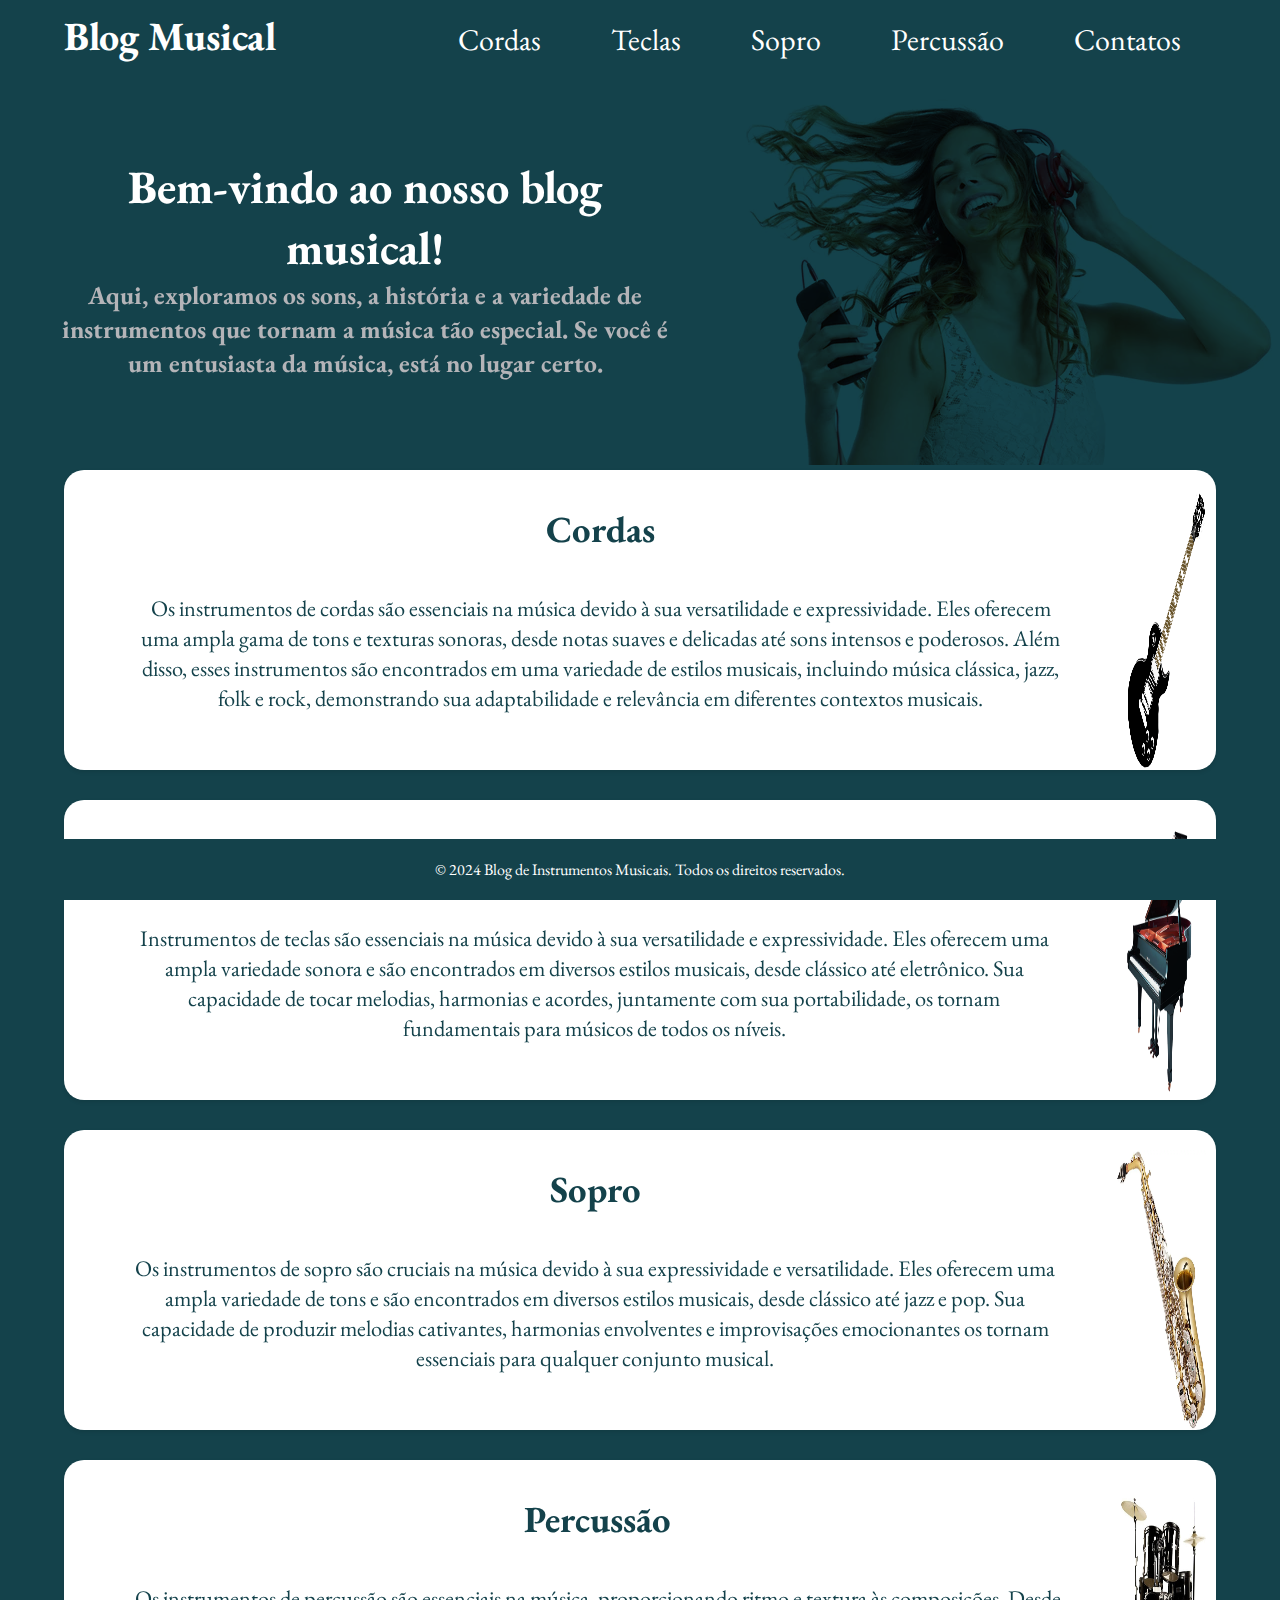
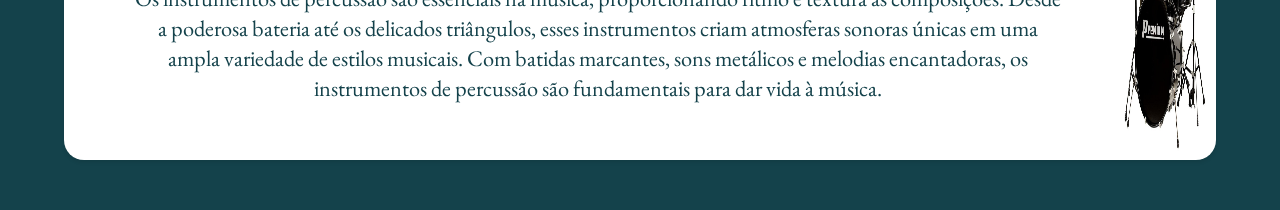
<file: index.html>
<!DOCTYPE html>
<html lang="pt-br">
<head>
    <meta charset="UTF-8">
    <meta name="viewport" content="width=device-width, initial-scale=1.0">
    <link rel="stylesheet" href="./css/Style.css">    
    <title>Blog de Instrumentos Musicais</title>
</head>
<body>
    <div class="background-topo">
        <header class="topo">
                <div class="conteiner"> 
                    <nav>
                        <div class="logo">
                            <a href="#home">Blog Musical </a> 
                        </div>
                        <div>
                            <ul class="ul">
                                <li><a href="./Cordas.html"> Cordas</a></li>
                                <li><a href="./Teclas.html">Teclas</a></li>
                                <li><a href="./Sopro.html">Sopro</a></li>
                                <li><a href="./Percussao.html">Percussão</a></li>
                                <li><a href="./Contatos.html">Contatos</a></li>
                            </ul>
                        </div>
                    </nav>
                </div>
        </header>
    </div>


        <main class="background-corpo", id="home">
            <div class="main-conteiner">
                <div class="main-text">
                    <h1>Bem-vindo ao nosso blog musical!</h1>
                    <h2>Aqui, exploramos os sons, a história e a variedade de instrumentos que tornam a música tão especial. Se você é um entusiasta da música, está no lugar certo.</h2>
                </div>
                <div class="main-img">
                    <img src="./img/pesoa.jpg" alt="pessoa">   
                </div>
            </div>

            <a href="./Cordas.html">
                <section id="cordas" class="topicos">
                    <div class="descrição_topico">
                        <h2>Cordas</h2>
                        <p>Os instrumentos de cordas são essenciais na música devido à sua versatilidade e expressividade. Eles oferecem uma ampla gama de tons e texturas sonoras, desde notas suaves e delicadas até sons intensos e poderosos. Além disso, esses instrumentos são encontrados em uma variedade de estilos musicais, incluindo música clássica, jazz, folk e rock, demonstrando sua adaptabilidade e relevância em diferentes contextos musicais.</p>
                    </div>
                    <div>
                        <img src="./img/guitarra.webp" alt="guitarra">    
                    </div>
                </section>
            </a>

            <a href="./Teclas.html">
                <section id="teclas" class="topicos">
                    <div class="descrição_topico">
                        <h2>Teclas</h2>
                        <p>Instrumentos de teclas são essenciais na música devido à sua versatilidade e expressividade. Eles oferecem uma ampla variedade sonora e são encontrados em diversos estilos musicais, desde clássico até eletrônico. Sua capacidade de tocar melodias, harmonias e acordes, juntamente com sua portabilidade, os tornam fundamentais para músicos de todos os níveis.</p>
                    </div>
                    <div>
                        <img src="./img/piano.png" alt="piano">    
                    </div>
                </section>
            </a>

            <a href="./Sopro.html">
                <section id="sopro" class="topicos">
                    <div class="descrição_topico">
                        <h2>Sopro</h2>
                        <p>Os instrumentos de sopro são cruciais na música devido à sua expressividade e versatilidade. Eles oferecem uma ampla variedade de tons e são encontrados em diversos estilos musicais, desde clássico até jazz e pop. Sua capacidade de produzir melodias cativantes, harmonias envolventes e improvisações emocionantes os tornam essenciais para qualquer conjunto musical.</p>
                    </div>
                    <div>
                        <img src="./img/sax.webp" alt="sax">    
                    </div>
                </section>
            </a>
            
            <a href="./Percussao.html">
                <section id="Percussão" class="topicos">
                    <div class="descrição_topico">
                        <h2>Percussão</h2>
                        <p>Os instrumentos de percussão são essenciais na música, proporcionando ritmo e textura às composições. Desde a poderosa bateria até os delicados triângulos, esses instrumentos criam atmosferas sonoras únicas em uma ampla variedade de estilos musicais. Com batidas marcantes, sons metálicos e melodias encantadoras, os instrumentos de percussão são fundamentais para dar vida à música.</p>
                    </div>
                    <div>
                        <img src="./img/bateria.jpg" alt="bateira">    
                    </div>
                </section>
            </a>    
        </main>
    
    

    

    <footer>
        <p>© 2024 Blog de Instrumentos Musicais. Todos os direitos reservados.</p>
    </footer>
</body>
</html>
</file>
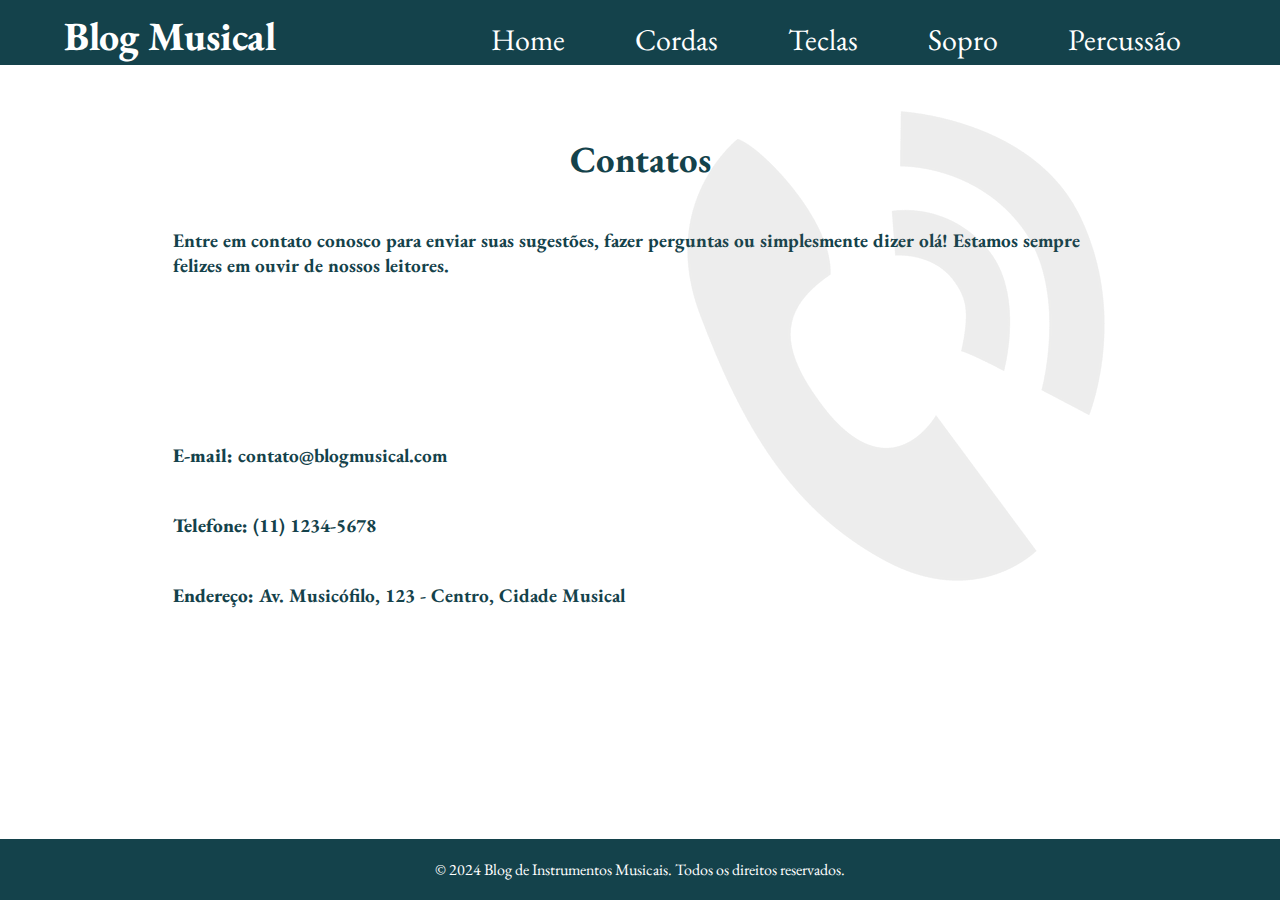
<file: Contatos.html>
<!DOCTYPE html>
<html lang="pt-br">
<head>
    <meta charset="UTF-8">
    <meta name="viewport" content="width=device-width, initial-scale=1.0">
    <link rel="stylesheet" href="./css/Style.css">
    <title>Contatos - Blog Musical</title>
</head>
<body>
    <div class="background-topo">
        <header class="topo">
                <div class="conteiner"> 
                    <nav>
                        <div class="logo">
                            <a href="">Blog Musical </a> 
                        </div>
                        <ul class="ul">
                            <li><a href="./index.html">Home</a></li>
                            <li><a href="./Cordas.html">Cordas</a></li>
                            <li><a href="./Teclas.html">Teclas</a></li>
                            <li><a href="./Sopro.html">Sopro</a></li>
                            <li><a href="./Percussao.html">Percussão</a></li>
                        </ul>
                    </nav>
                </div>
        </header>
    </div>

    <main>
        <div class="topicos-contents">
            <div class="descrição_topico">
                <h2>Contatos</h2>
                <h3>Entre em contato conosco para enviar suas sugestões, fazer perguntas ou simplesmente dizer olá! Estamos sempre felizes em ouvir de nossos leitores.</p>
                <h3><strong>E-mail:</strong> contato@blogmusical.com</h3>
                <h3><strong>Telefone:</strong> (11) 1234-5678</h3>
                <h3><strong>Endereço:</strong> Av. Musicófilo, 123 - Centro, Cidade Musical</h3>
           
            </div>

            <div class="resumo-main-img">
                <img src="./img/contato.png" alt="bateria">   
            </div>
        </div>
    </main>

    

    <footer>
        <div>
            <p>© 2024 Blog de Instrumentos Musicais. Todos os direitos reservados.</p>
        </div>
    </footer>

</body>
</html>
</file>
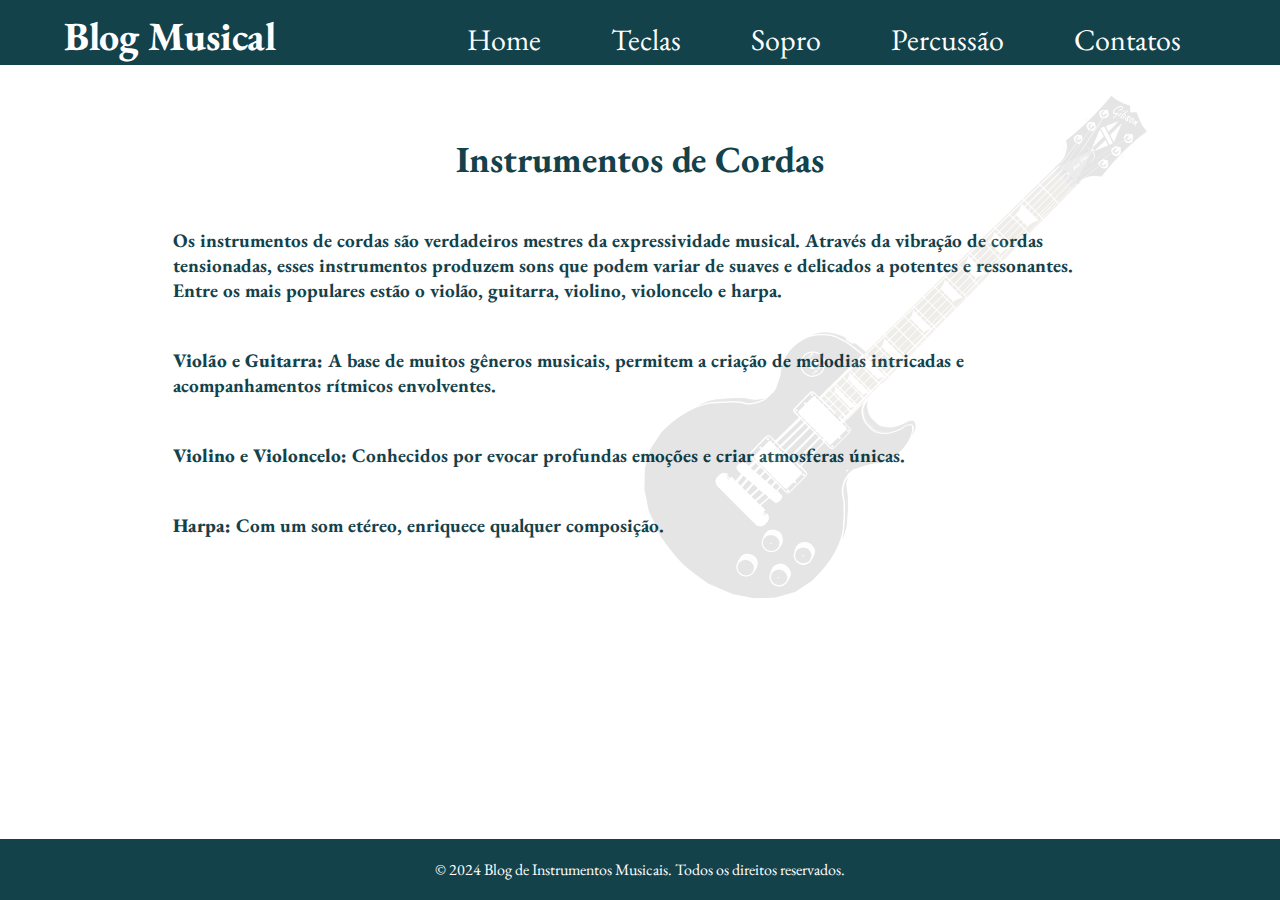
<file: Cordas.html>
<!DOCTYPE html>
<html lang="pt-br">
<head>
    <meta charset="UTF-8">
    <meta name="viewport" content="width=device-width, initial-scale=1.0">
    <title>Cordas - Blog de Instrumentos Musicais</title>
    <link rel="stylesheet" href="./css/Style.css">
</head>
<body>
    <div class="background-topo">
        <header class="topo">
                <div class="conteiner"> 
                    <nav>
                        <div class="logo">
                            <a href="">Blog Musical </a> 
                        </div>
                        <ul class="ul">
                            <li><a href="./index.html">Home</a></li>
                            <li><a href="./Teclas.html">Teclas</a></li>
                            <li><a href="./Sopro.html">Sopro</a></li>
                            <li><a href="./Percussao.html">Percussão</a></li>
                            <li><a href="./Contatos.html">Contatos</a></li>
                        </ul>
                    </nav>
                </div>
        </header>
    </div>

    
    <main>
        <div class="topicos-contents">
            <div class="descrição_topico">
                <h2>Instrumentos de Cordas</h2>
                <h3>Os instrumentos de cordas são verdadeiros mestres da expressividade musical. Através da vibração de cordas tensionadas, esses instrumentos produzem sons que podem variar de suaves e delicados a potentes e ressonantes. Entre os mais populares estão o violão, guitarra, violino, violoncelo e harpa.</h3>
                <h3><strong>Violão e Guitarra:</strong> A base de muitos gêneros musicais, permitem a criação de melodias intricadas e acompanhamentos rítmicos envolventes.</h3>
                <h3><strong>Violino e Violoncelo:</strong> Conhecidos por evocar profundas emoções e criar atmosferas únicas.</h3>
                <h3><strong>Harpa:</strong> Com um som etéreo, enriquece qualquer composição.</h3>
            </div>

            <div class="resumo-main-img">
                <img src="./img/guitarra.webp" alt="guitarra">   
            </div>
        </div>
    </main>   
  
    


    <footer>
        <p>© 2024 Blog de Instrumentos Musicais. Todos os direitos reservados.</p>
    </footer>
</body>
</html>
</file>
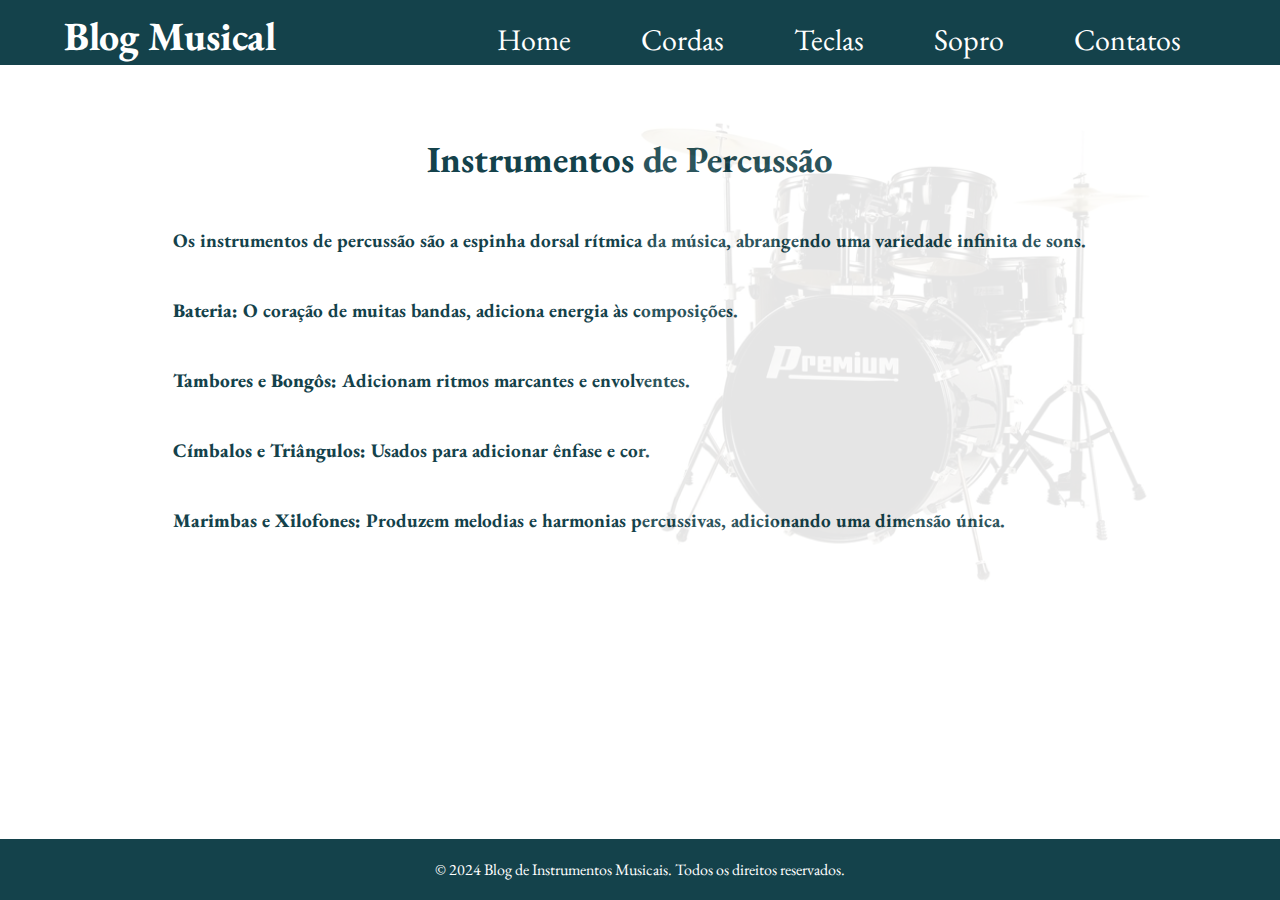
<file: Percussao.html>
<!DOCTYPE html>
<html lang="pt-br">
    <head>
        <meta charset="UTF-8">
        <meta name="viewport" content="width=device-width, initial-scale=1.0">
        <title>Percussão - Blog de Instrumentos Musicais</title>
        <link rel="stylesheet" href="./css/Style.css">
    </head>
<body>
        <div class="background-topo">
            <header class="topo">
                    <div class="conteiner"> 
                        <nav>
                            <div class="logo">
                                <a href="">Blog Musical </a> 
                            </div>
                            <ul class="ul">
                                <li><a href="./index.html">Home</a></li>
                                <li><a href="./Cordas.html">Cordas</a></li>
                                <li><a href="./Teclas.html">Teclas</a></li>
                                <li><a href="./Sopro.html">Sopro</a></li>
                                <li><a href="./Contatos.html">Contatos</a></li>
                            </ul>
                        </nav>
                    </div>
            </header>
        </div>


    <main>
        <div class="topicos-contents">
            <div class="descrição_topico">
                <h2>Instrumentos de Percussão</h2>
                <h3>Os instrumentos de percussão são a espinha dorsal rítmica da música, abrangendo uma variedade infinita de sons.</h3>
                <h3><strong>Bateria:</strong> O coração de muitas bandas, adiciona energia às composições.</h3>
                <h3><strong>Tambores e Bongôs:</strong> Adicionam ritmos marcantes e envolventes.</h3>
                <h3><strong>Címbalos e Triângulos:</strong> Usados para adicionar ênfase e cor.</h3>
                <h3><strong>Marimbas e Xilofones:</strong> Produzem melodias e harmonias percussivas, adicionando uma dimensão única.</h3>
           
            </div>

            <div class="resumo-main-img">
                <img src="./img/bateria.jpg" alt="bateria">   
            </div>
        </div>
    </main>

    <footer>
        <p>© 2024 Blog de Instrumentos Musicais. Todos os direitos reservados.</p>
    </footer>
</body>
</html>
</file>
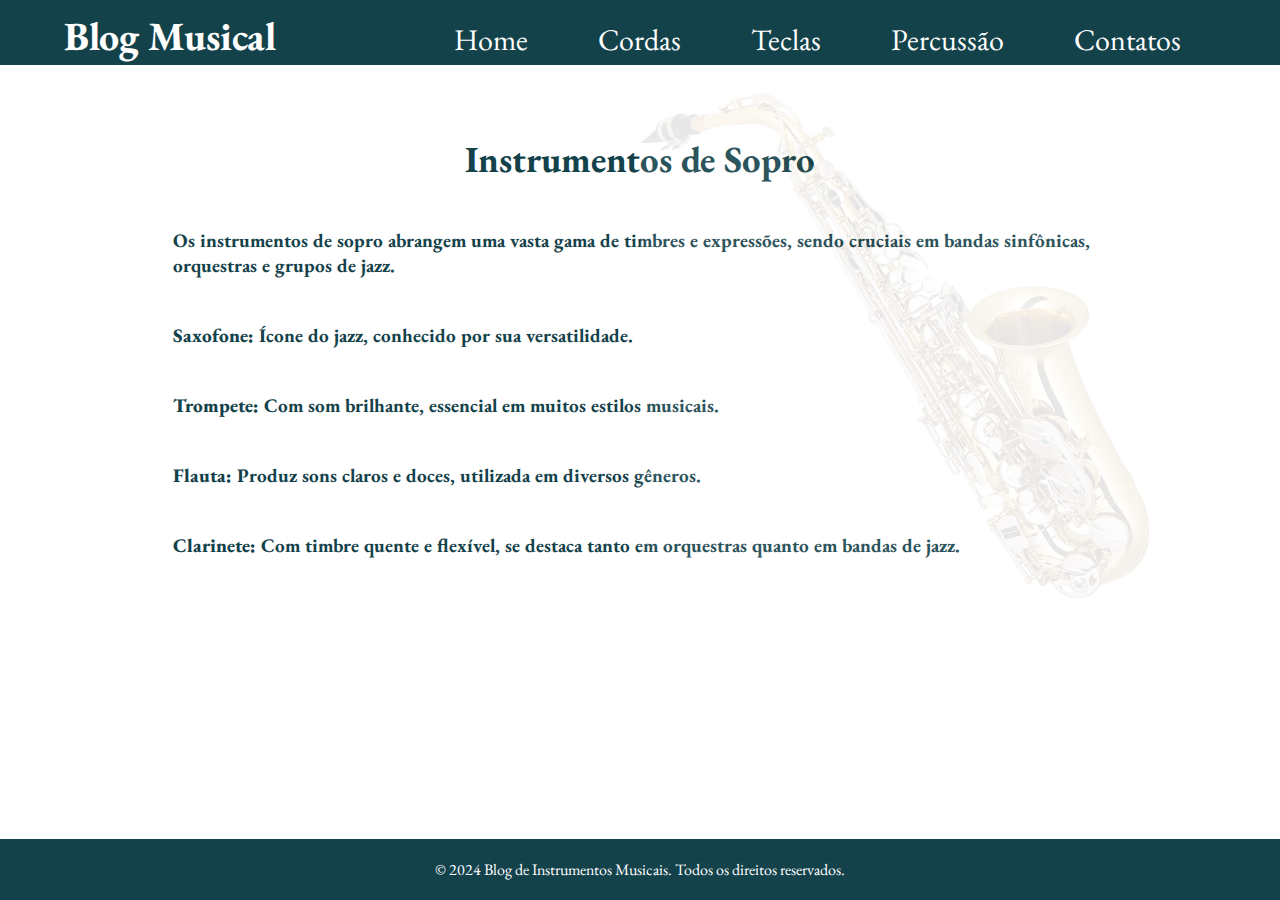
<file: Sopro.html>
<!DOCTYPE html>
<html lang="pt-br">
    <head>
        <meta charset="UTF-8">
        <meta name="viewport" content="width=device-width, initial-scale=1.0">
        <title>Sopro - Blog de Instrumentos Musicais</title>
        <link rel="stylesheet" href="./css/Style.css">
    </head>
<body>
        <div class="background-topo">
            <header class="topo">
                    <div class="conteiner"> 
                        <nav>
                            <div class="logo">
                                <a href="">Blog Musical </a> 
                            </div>
                            <ul class="ul">
                                <li><a href="./index.html">Home</a></li>
                                <li><a href="./Cordas.html">Cordas</a></li>
                                <li><a href="./Teclas.html">Teclas</a></li>
                                <li><a href="./Percussao.html">Percussão</a></li>
                                <li><a href="./Contatos.html">Contatos</a></li>
                            </ul>
                        </nav>
                    </div>
            </header>
        </div>


    <main>
        <div class="topicos-contents">
            <div class="descrição_topico">
                <h2>Instrumentos de Sopro</h2>
                <h3>Os instrumentos de sopro abrangem uma vasta gama de timbres e expressões, sendo cruciais em bandas sinfônicas, orquestras e grupos de jazz.</h3>
         
                <h3><strong>Saxofone:</strong> Ícone do jazz, conhecido por sua versatilidade.</h3>
                <h3><strong>Trompete:</strong> Com som brilhante, essencial em muitos estilos musicais.</h3>
                <h3><strong>Flauta:</strong> Produz sons claros e doces, utilizada em diversos gêneros.</h3>
                <h3><strong>Clarinete:</strong> Com timbre quente e flexível, se destaca tanto em orquestras quanto em bandas de jazz.</h3>
            
            </div>

            <div class="resumo-main-img">
                <img src="./img/sax.webp" alt="Sax">   
            </div>
        </div>
    </main>

    <footer>
        <p>© 2024 Blog de Instrumentos Musicais. Todos os direitos reservados.</p>
    </footer>
</body>
</html>
</file>
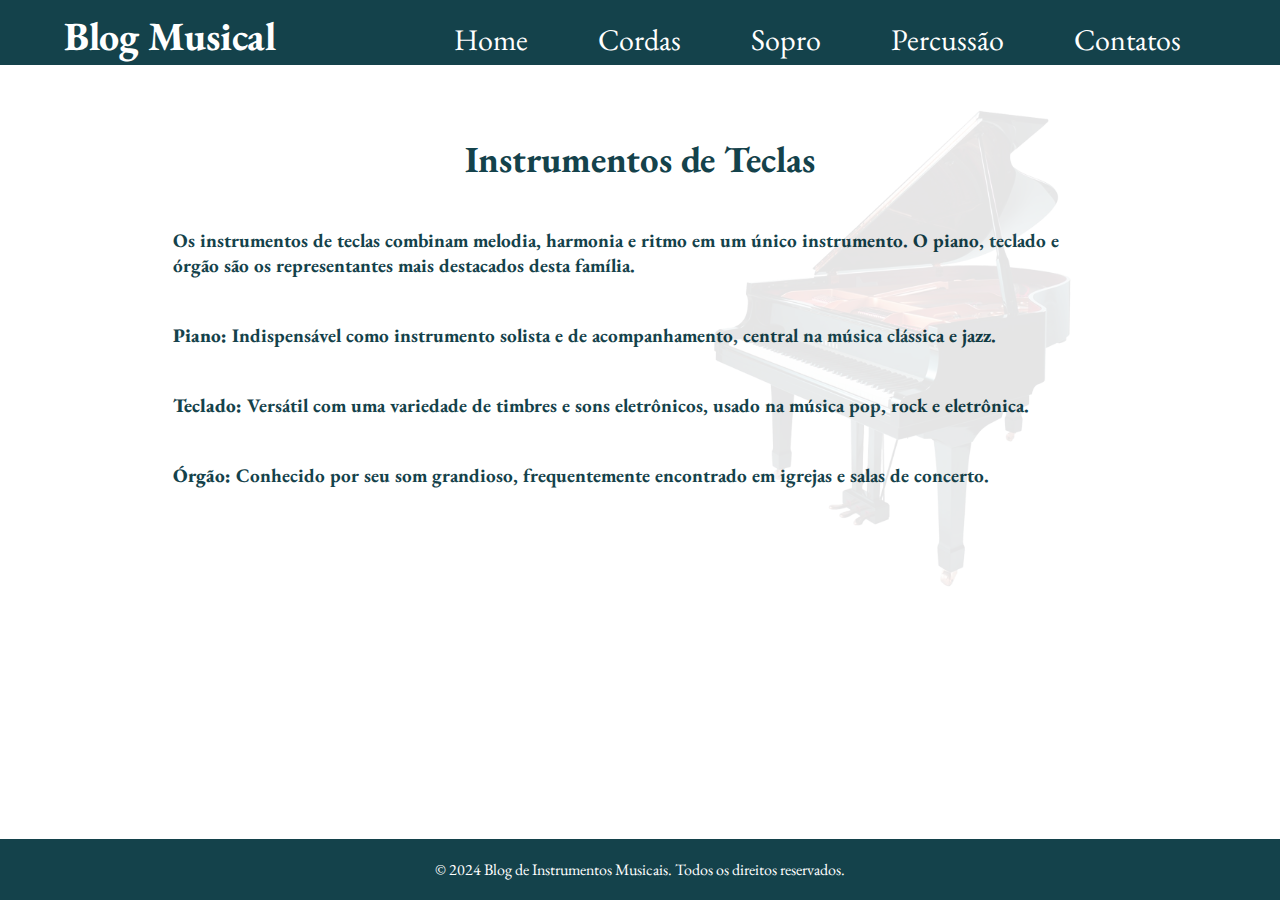
<file: Teclas.html>
<!DOCTYPE html>
<html lang="pt-br">
<head>
    <meta charset="UTF-8">
    <meta name="viewport" content="width=device-width, initial-scale=1.0">
    <title>Teclas - Blog de Instrumentos Musicais</title>
    <link rel="stylesheet" href="./css/Style.css">
</head>
<body>
    <div class="background-topo">
        <header class="topo">
                <div class="conteiner"> 
                    <nav>
                        <div class="logo">
                            <a href="">Blog Musical </a> 
                        </div>
                        <ul class="ul">
                            <li><a href="./index.html">Home</a></li>
                            <li><a href="./Cordas.html">Cordas</a></li>
                            <li><a href="./Sopro.html">Sopro</a></li>
                            <li><a href="./Percussao.html">Percussão</a></li>
                            <li><a href="./Contatos.html">Contatos</a></li>
                        </ul>
                    </nav>
                </div>
        </header>
    </div>
    
    <main>
        <div class="topicos-contents">
            <div class="descrição_topico">
                <h2>Instrumentos de Teclas</h2>
                <h3>Os instrumentos de teclas combinam melodia, harmonia e ritmo em um único instrumento. O piano, teclado e órgão são os representantes mais destacados desta família.</h3>
            
                <h3><strong>Piano:</strong> Indispensável como instrumento solista e de acompanhamento, central na música clássica e jazz.</h3>
                <h3><strong>Teclado:</strong> Versátil com uma variedade de timbres e sons eletrônicos, usado na música pop, rock e eletrônica.</h3>
                <h3><strong>Órgão:</strong> Conhecido por seu som grandioso, frequentemente encontrado em igrejas e salas de concerto.</h3>
            </div>

            <div class="resumo-main-img">
                <img src="./img/piano.png" alt="Piano">   
            </div>
        </div>
    </main>  

    <footer>
        <p>© 2024 Blog de Instrumentos Musicais. Todos os direitos reservados.</p>
    </footer>
</body>
</html>
</file>
<file: css/Style.css>
@import url('https://fonts.googleapis.com/css2?family=EB+Garamond:ital,wght@0,400..800;1,400..800&display=swap');

/* Estilos De elementos */
* {
    margin: 0;
    padding: 0;
    box-sizing: border-box;
    text-decoration: none;
    list-style: none;
}

body {
    font-family: 'EB Garamond', sans-serif;
    margin: 0;
    padding: 0;
    background-color: var(--CorTextoTerciaria);
}

:root {
    --CorPrincipal: #14424b;
    --verde: #2f9364;
    --CorTextoPrimaria: rgb(0, 13, 13);
    --CorTextoSecundario: darkslategray;
    --CorTextoTerciaria: white;
    --CorQuartenaria: rgb(180, 180, 184);
    --CorDeContraste: #ffca28;
}

nav {
    display: flex;
    justify-content: space-between;
    align-items: center;
    padding: 0px 0px;
    font-size: 50px;
}

nav ul li a::before {
    content: "";
    position: absolute;
    width: 100%;
    height: 5px;
    bottom: 0;
    left: 0;
    background-color: var(--CorTextoTerciaria);
    visibility: hidden;
    transform: scaleX(0);
    transition: all 0.3s ease-in-out 0s;
}

nav ul li a:hover::before {
    visibility: visible;
    transform: scaleX(1);
}

nav ul li a:hover {
    color: var(--CorDeContraste); /* Cor de hover */
}

section:hover {
    transform: translateY(-5px);
    box-shadow: 0 4px 6px rgba(0, 0, 0, 0.1);
}

p {
    color: var(--CorTextoSecundario);  
}

footer {
    background-color: var(--CorPrincipal);
    color: var(--CorTextoTerciaria);
    text-align: center;
    padding: 20px 0;
    position: fixed;
    bottom: 0;
    width: 100%;
    z-index: 2;
}

footer p {
    margin: 0;
    color: var(--CorTextoTerciaria);
}

/* Estilos De Classes */
.background-topo {
    background-color: var(--CorPrincipal);
    color: var(--CorTextoTerciaria);
    text-align: center;
    padding: 20px 0;
}

.background-corpo {
    background-color: var(--CorPrincipal);
    color: var(--CorTextoTerciaria);
    text-align: center;
    padding: 20px 0;
    margin-top: 0px;
    
}

.conteiner {
    max-width: 1500px;
    padding: 0 5%;
    margin: 0 auto;
}

.conteiner-resumo {
    display: flex;
    justify-content: space-between;
    align-items: center;
    max-width: 1500px;
    padding: 0 5%;
    margin: 0 10px;
}

.resumo-main-text {
    width: 80%;
    margin-left: 100px;
}

.resumo-main-text h1 {
    font-size: 3rem;
}

.resumo-main-img {
    position: absolute;
    top: 0;
    right: 0;
    bottom: 0;
    left: 50%;
    margin: none;
    padding: none;
    z-index: 3;  
    opacity: 0.1;
}

.resumo-main-img img {
    width: 100%;
    height: auto;
    object-fit: cover;  /* Garante que a imagem cubra o container sem distorcer */
}

.logo a {
    font-size: 40px;
    font-weight: bold;
    color: var(--CorTextoTerciaria);
}

.ul {
    display: flex;
    align-items: center;
}

.ul li a {
    display: flex;
    align-items: center;
    display: inline;
    margin: 0 35px;
    font-size: 30px;
    color: var(--CorTextoTerciaria);
    text-decoration: none;
    position: relative;
    transition: color 0.3s;
}

.main-conteiner {
    display: flex;
    align-items: center;
    justify-content: space-between;
    margin-top: 5px;
    margin-left: 60px;
}

.main-text {
    width: 50%;
    color: var(--CorTextoTerciaria);
    text-align: center;
}

.main-text h1 {
    font-size: 2.9rem;
}

.main-text h2 {
    font-size: 1.6rem;
    color: var(--CorQuartenaria);
}

.main-img img {
    mix-blend-mode: multiply;
    width: 600px;
    height: 400px;
}

.topicos {
    display: flex;
    background-color: var(--CorTextoTerciaria);
    border-radius: 5px;
    padding: 10px;
    margin-right: 5%;
    margin-left: 5%;
    margin-block-end: 30px;
    box-shadow: 0 2px 4px rgba(0, 0, 0, 0.1);
    transition: transform 0.3s;
    height: 300px;
    border-radius: 20px;
}

.topicos img {
    width: 100%;
    height: 100%;
    mix-blend-mode: multiply;
    margin-top: 10px;
}

.topicos-contents {
    display: flex;
    background-color: var(--CorTextoTerciaria);
    margin-right: 10%;
    margin-left: 10%;
    margin-top: 50px;
    margin-block-end: 30px;
    position: relative;
}

.topicos-contents h2 {
    text-align: center;
    background-color: rgba(255, 255, 255, 0.8);
    padding: 20px;
}

.topicos-contents h3 {
    text-align: left;
    background-color: rgba(255, 255, 255, 0.8);
    padding: 20px;
}

.topicos-contents p {
    text-align: center;
    background-color: rgba(255, 255, 255, 0.8);
    padding: 20px;
}

.descrição_topico {
    position: relative;
    z-index: 2;
    background-color: rgba(255, 255, 255, 0.8); 
    padding: 20px; 
    border-radius: 5px;
}

.descrição_topico h2 {
    background-color: white;
    color: var(--CorPrincipal);
    margin: 5px;
    font-size: 2.3rem;
    margin-top: 5px;
}

.descrição_topico h3 {
    color: var(--CorPrincipal);
    margin: 5px;
    font-size: 1.2rem;
    margin-top: 5px;
}

.descrição_topico p {
    margin: 40px;
    text-align: center;
    background-color: var(--CorTextoTerciaria);
    color: var(--CorPrincipal);
    font-size: 1.4rem;
}

.topo {
    position: fixed;  /* Alterar de sticky para fixed */
    top: 0;
    left: 0;
    width: 100%;
    z-index: 1000;  /* Garante que o header fique acima dos outros elementos */
    background-color: var(--CorPrincipal);  /* Adiciona cor de fundo ao header */
}

/* Responsividade */
@media (max-width: 1200px) {
    .conteiner-resumo {
        flex-direction: column;
        align-items: flex-start;
    }

    .resumo-main-text {
        width: 100%;
        margin-left: 0;
    }

    .main-conteiner {
        flex-direction: column;
        align-items: center;
        margin-left: 0;
    }

    .main-text {
        width: 100%;
        margin-bottom: 20px;
    }

    .main-img img {
        width: 100%;
        height: auto;
    }
}

@media (max-width: 768px) {
    nav {
        font-size: 30px;
    }

    .ul li a {
        margin: 0 20px;
        font-size: 20px;
    }

    .resumo-main-text h1 {
        font-size: 2rem;
    }

    .main-text h1 {
        font-size: 2rem;
    }

    .main-text h2 {
        font-size: 1.2rem;
    }
}

@media (max-width: 480px) {
    .ul {
        flex-direction: column;
        align-items: flex-start;
    }

    .ul li a {
        margin: 10px 0;
        font-size: 18px;
    }

    .resumo-main-text h1 {
        font-size: 1.5rem;
    }

    .main-text h1 {
        font-size: 1.5rem;
    }

    .main-text h2 {
        font-size: 1rem;
    }

    .main-img img {
        width: 100%;
        height: auto;
    }

    .topicos {
        flex-direction: column;
        height: auto;
    }
}
</file>
